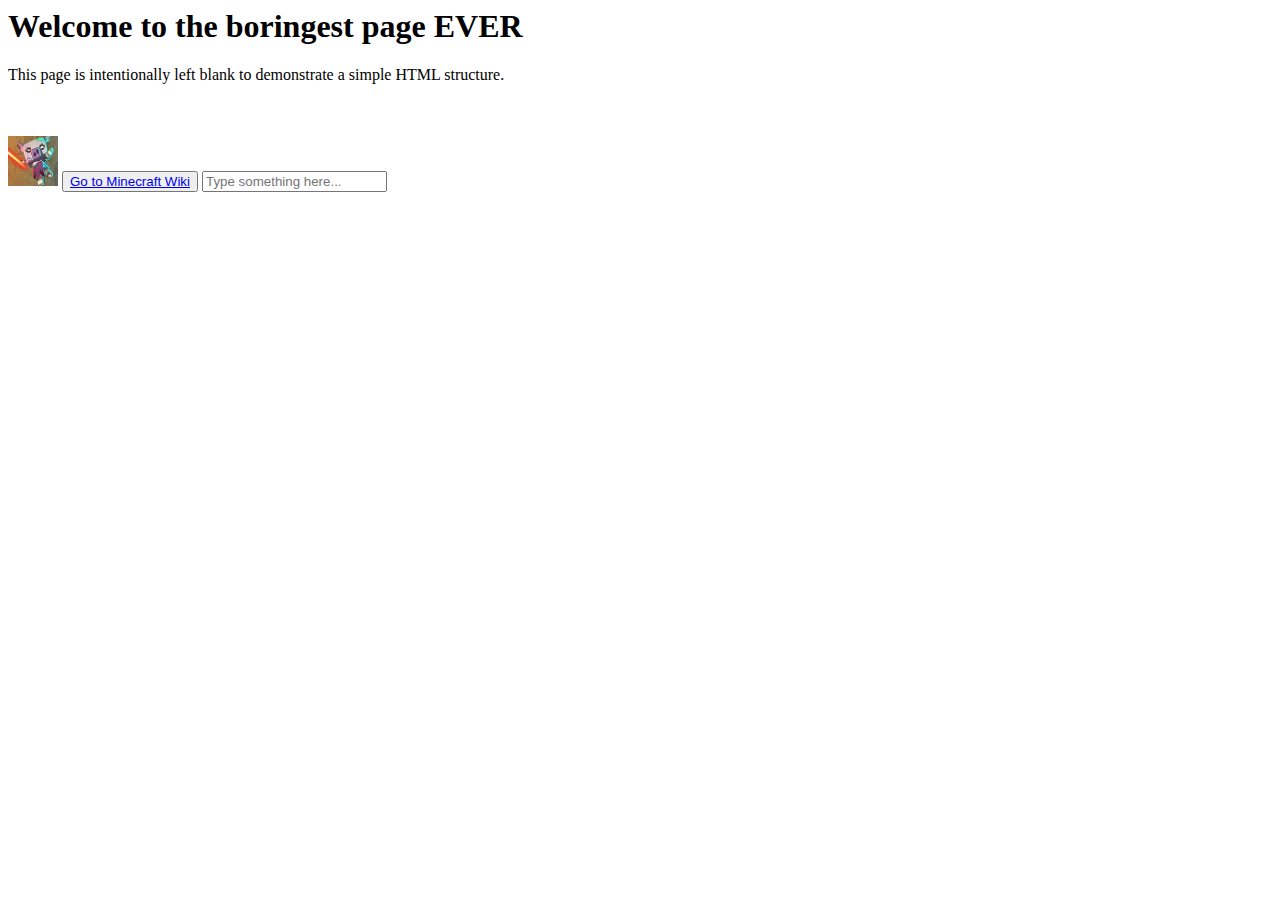
<file: index.htm>
<html>
    <head> <title>Welcome to the Boringest Page EVER</title>     </head>
        <body>
            <h1>Welcome to the boringest page EVER</h1>
            <p>This page is intentionally left blank to demonstrate a simple HTML structure.</p>
            <br> <br>
            <img src="favicon.png" alt="Favicon" width="50" height="50">
            <button>
                <a href="minecraft.wiki">Go to Minecraft Wiki</a>
            </button>
            <input type="number" placeholder="Type something here...">
        </body>
</file>
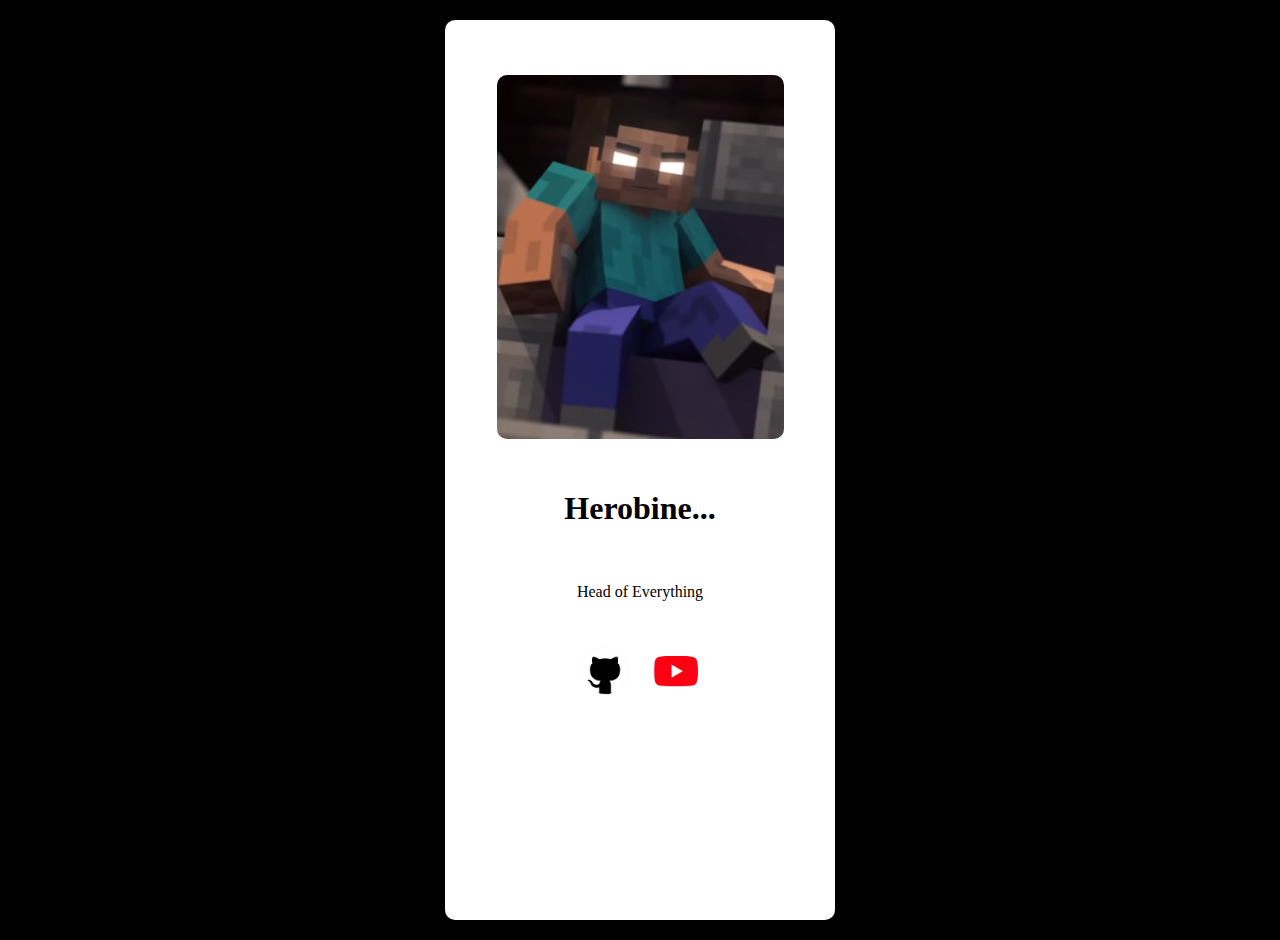
<file: index.html>
<!DOCTYPE html>
<html lang="en">
<head>
    <meta charset="UTF-8">
    <meta name="viewport" content="width=device-width, initial-scale=1.0">
    <title> Herobrine...</title>
    <style>
        body {
            margin: 0;
            padding: 0;
            background-color: #000000;
            color: #000000;
            text-align: center;
            font-family: 'sans-serif';
        }
        .container {
            position: relative;
            z-index: 1;
            display: flex;
            flex-direction: column;
            align-items: center;
            max-width: 300px;
            height: 810px;
            margin: 20px auto;
            padding: 45px;
            background-color: rgb(255, 255, 255);
            border-radius: 10px;
            box-shadow: 0 0 10px rgba(0, 0, 0, 0.1);
        }
        .img-container {
            display: flex;
            flex-direction: row;
            justify-content: center;
            align-items: center;
            margin-bottom: 20px;
        }
        .txt-container {
            display: flex;
            flex-direction: column;
            justify-content: center;
            align-items: center;
            margin-bottom: 20px;
        }
        .img-container img {
            width: 100%;
            max-width: 600px;
            height: auto;
            border-radius: 10px;
            margin: 10px;
        }
        .logo-container {
            display: flex;
            justify-content: center;
            flex-direction: row;
            align-items: center;
            margin-bottom: 20px;
        }
        .logo-container img {
            width: 100%;
            max-width: 50px;   
            height: auto;
            border-radius: 10px;
            margin: 10px;
        }
    </style>
    <body>
        <div class="container">
            <div class="img-container">
                <img src="Herobrine.png" alt="Herobrine">
            </div>
            <div class="txt-container">
                <h1>Herobine...</h1><br>
                <p> Head of Everything</p>
            </div>
            <div class="logo-container"> <a href="https://github.com"> 
                <img src="Github.png" alt="Github"> </a> <a href="https://youtube.com">
                <img src="ytlogo.png" alt="Youtube"> </a>
            </div>
        </div>
    </body>
</file>
